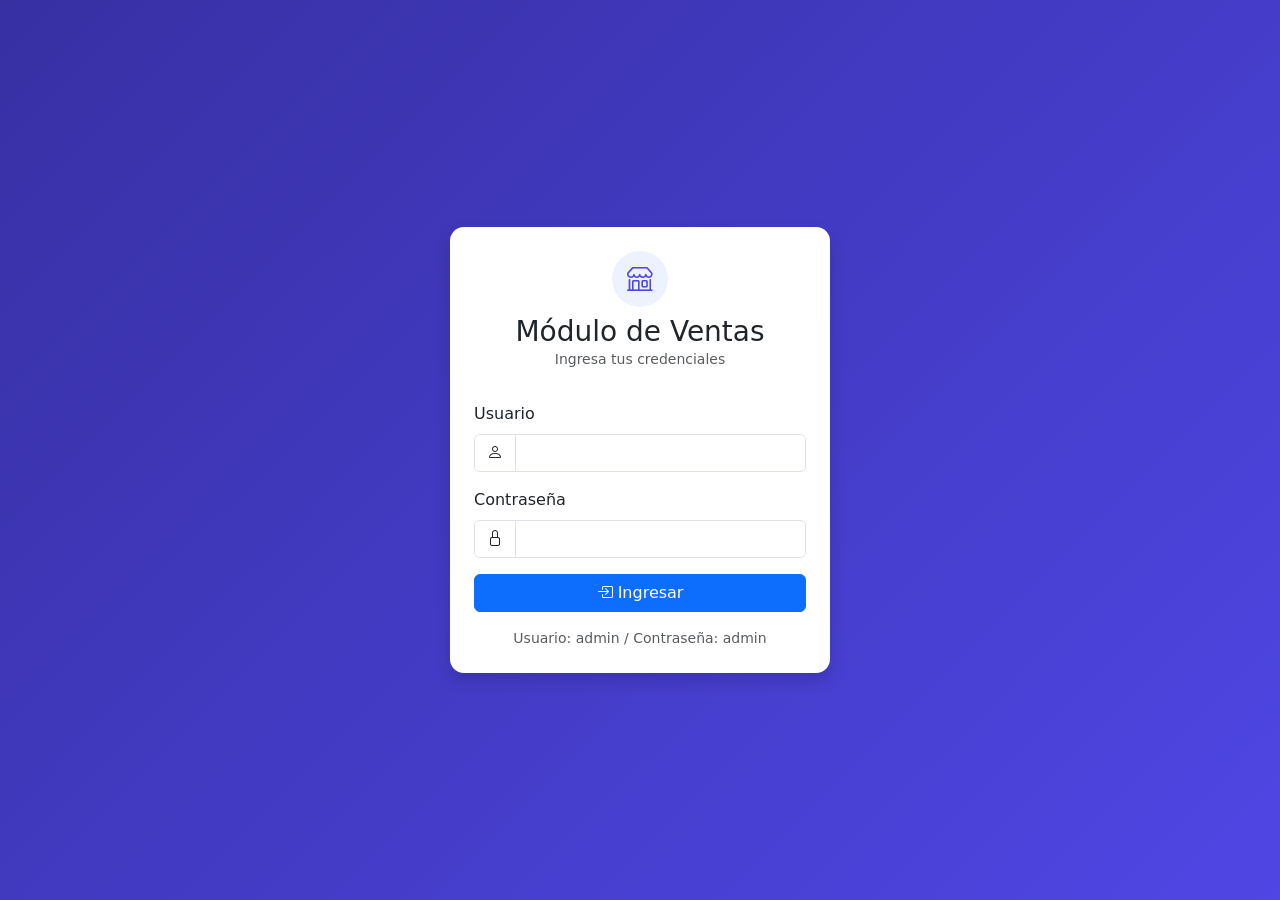
<file: index.html>
<!DOCTYPE html>
<html lang="es">
<head>
    <meta charset="UTF-8">
    <title>Módulo de Ventas - Login</title>
    <link href="https://cdn.jsdelivr.net/npm/bootstrap@5.3.3/dist/css/bootstrap.min.css" rel="stylesheet">
    <link href="https://cdn.jsdelivr.net/npm/bootstrap-icons@1.11.3/font/bootstrap-icons.min.css" rel="stylesheet">
    <link href="css/style.css" rel="stylesheet">
</head>
<body>
    <div class="login-wrapper d-flex justify-content-center align-items-center">
        <div class="card login-card p-4 shadow">
            <div class="text-center mb-3">
                <div class="login-icon d-inline-flex align-items-center justify-content-center mb-2">
                    <i class="bi bi-shop"></i>
                </div>
                <h3 class="mb-0">Módulo de Ventas</h3>
                <p class="text-muted small">Ingresa tus credenciales</p>
            </div>
            <form onsubmit="return irAlMenu(event)">
                <div class="mb-3">
                    <label class="form-label">Usuario</label>
                    <div class="input-group">
                        <span class="input-group-text bg-white"><i class="bi bi-person"></i></span>
                        <input type="text" class="form-control" id="usuario" required>
                    </div>
                </div>
                <div class="mb-3">
                    <label class="form-label">Contraseña</label>
                    <div class="input-group">
                        <span class="input-group-text bg-white"><i class="bi bi-lock"></i></span>
                        <input type="password" class="form-control" id="clave" required>
                    </div>
                </div>
                <div id="error" class="text-danger small mb-2" style="display: none;">
                    <i class="bi bi-exclamation-circle"></i> Usuario o contraseña incorrectos.
                </div>
                <button type="submit" class="btn btn-primary w-100">
                    <i class="bi bi-box-arrow-in-right"></i> Ingresar
                </button>
            </form>
            <p class="text-muted small text-center mt-3 mb-0">Usuario: admin / Contraseña: admin</p>
        </div>
    </div>

    <script>
        function irAlMenu(event) {
            event.preventDefault();
            var usuario = document.getElementById('usuario').value;
            var clave = document.getElementById('clave').value;
            if (usuario === 'admin' && clave === 'admin') {
                window.location.href = 'pages/menu.html';
            } else {
                document.getElementById('error').style.display = 'block';
            }
            return false;
        }
    </script>
</body>
</html>
</file>
<file: css/style.css>
:root {
    --brand: #4f46e5;
    --brand-dark: #3730a3;
    --brand-light: #eef2ff;
}

body {
    background-color: #f4f5fb;
    font-family: 'Segoe UI', system-ui, sans-serif;
}

.navbar-brand {
    font-weight: 600;
    letter-spacing: .3px;
}

.navbar-dark.bg-dark {
    background: linear-gradient(90deg, var(--brand-dark), var(--brand)) !important;
}

.nav-link.active {
    font-weight: 600;
    border-bottom: 2px solid #fff;
}

.login-wrapper {
    min-height: 100vh;
    background: linear-gradient(135deg, var(--brand-dark), var(--brand));
}

.login-card {
    width: 100%;
    max-width: 380px;
    border: none;
    border-radius: 14px;
}

.login-icon {
    width: 56px;
    height: 56px;
    border-radius: 50%;
    background: var(--brand-light);
    color: var(--brand);
    font-size: 1.6rem;
}

.hero {
    background: linear-gradient(135deg, var(--brand-dark), var(--brand));
    color: #fff;
    border-radius: 14px;
}

.menu-card {
    border: none;
    border-radius: 14px;
    transition: transform .15s ease, box-shadow .15s ease;
}

.menu-card:hover {
    transform: translateY(-4px);
    box-shadow: 0 .75rem 1.5rem rgba(79, 70, 229, .15);
}

.menu-icon {
    width: 52px;
    height: 52px;
    border-radius: 12px;
    background: var(--brand-light);
    color: var(--brand);
    font-size: 1.4rem;
}

.card-panel {
    border: none;
    border-radius: 14px;
}

.avatar {
    width: 36px;
    height: 36px;
    border-radius: 50%;
    background: var(--brand-light);
    color: var(--brand-dark);
    font-weight: 600;
    font-size: .9rem;
}

.table thead {
    background-color: var(--brand-light);
}

.total-card {
    background: linear-gradient(135deg, var(--brand-dark), var(--brand));
    color: #fff;
    border-radius: 14px;
}
</file>
